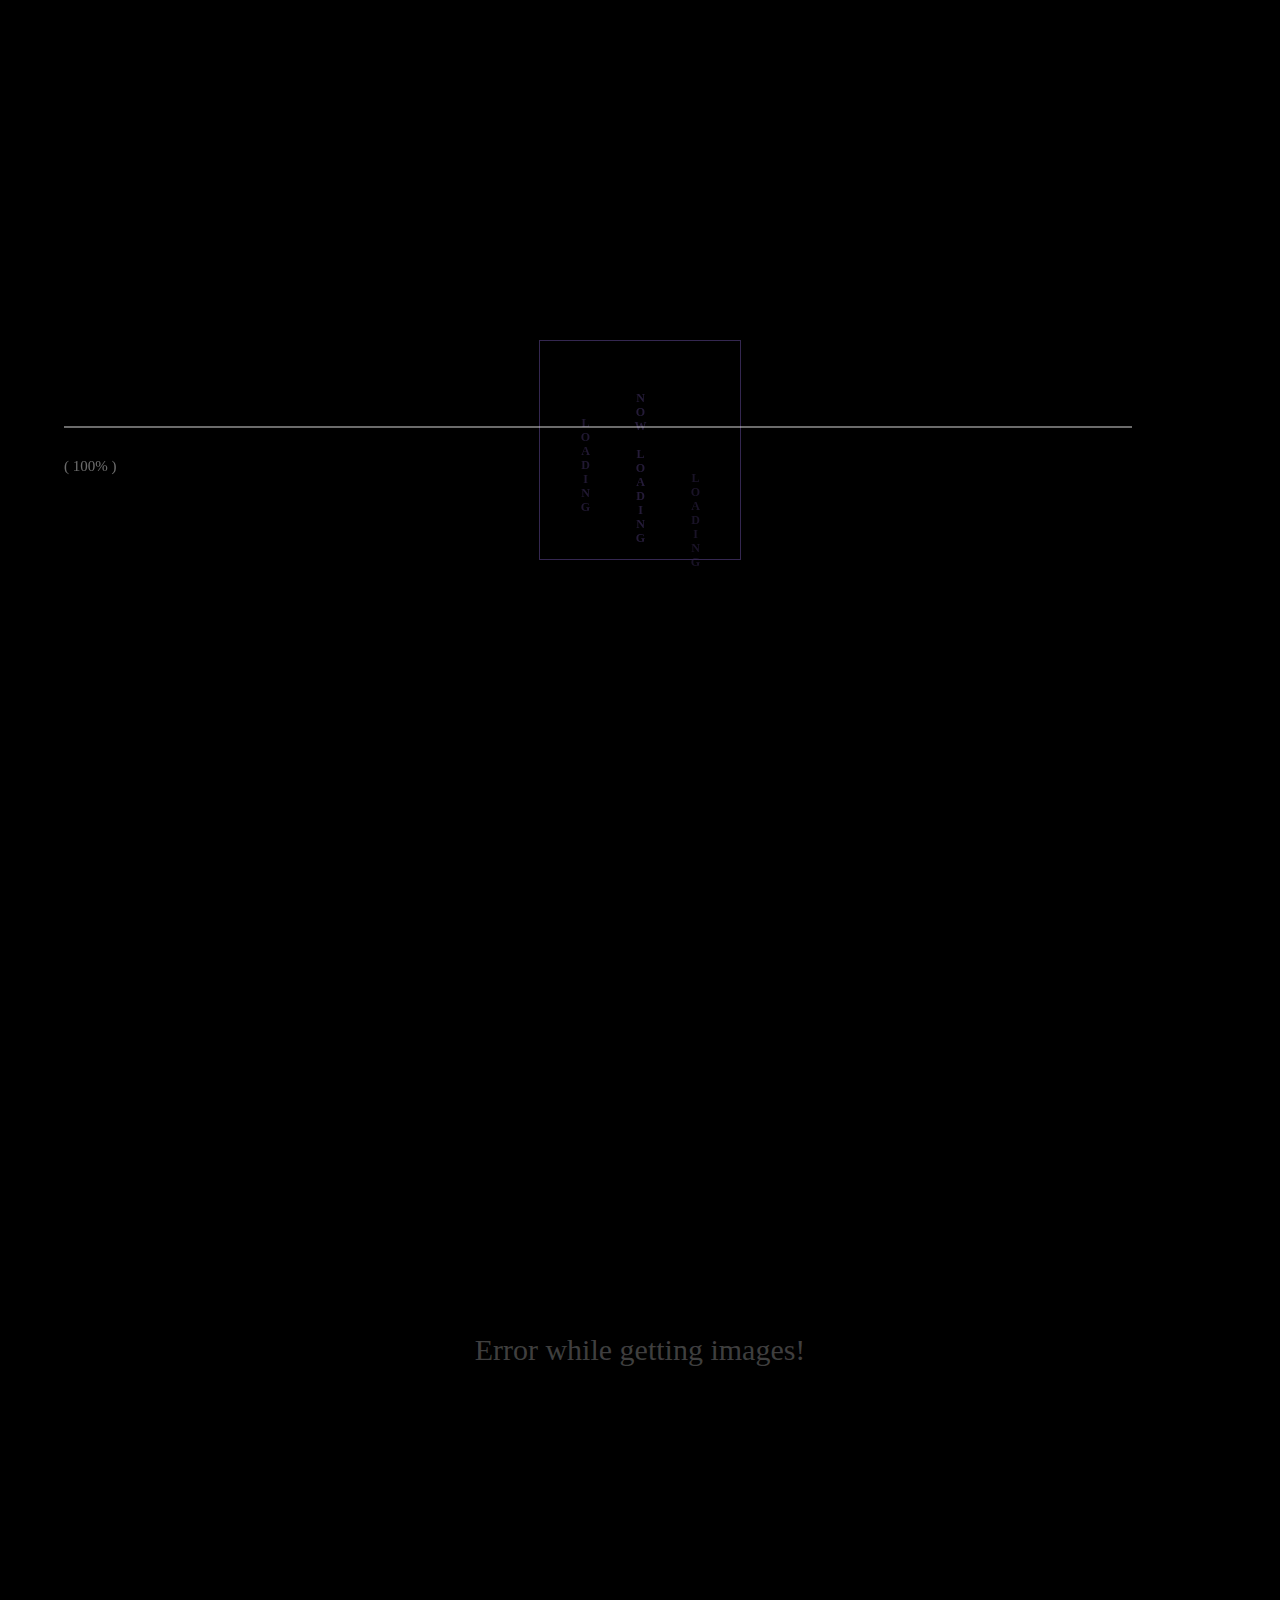
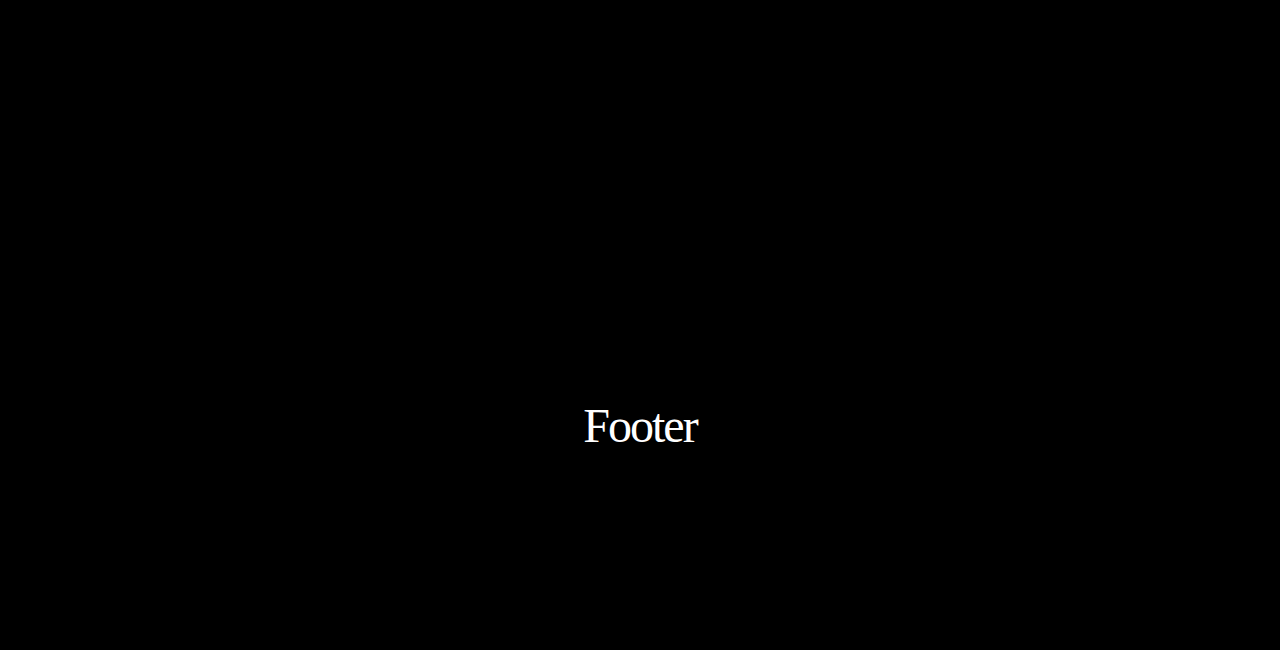
<file: index.html>
<!DOCTYPE html>
<html lang="en">

<head>
    <meta charset="UTF-8">
    <meta name="viewport" content="width=device-width, initial-scale=1.0">
    <title>Image Animation</title>
    <link href="css/style.css" rel="stylesheet">
</head>

<body class="body">
    

    <div class="container-loader">
        <div class="loader">
            <div class="container-bar">
                <div id="bar"></div>
                <div id="percent">0%</div>
            </div>
            <div class="content-loader-text">
                <h1>loading</h1>
                <h1>now loading</h1>
                <h1>loading</h1>
            </div>
        </div>
    </div>

    <!-- https://codepen.io/jenishhrestha/full/mdGOLeY -->

    <section class="hero">
        <h1 style="opacity: 1;">tst tst tst <br> tst tst</h1>
    </section>

    <section class="slider_section">
        <div id="slider" class="slider"></div>
    </section>

    <section class="footer">
        <h1>Footer</h1>
    </section>

    <script src="js/gsap.min.js"></script>
    <script src="js/ScrollTrigger.min.js"></script>
    <script src="js/custom.js"></script>
</body>

</html>
</file>
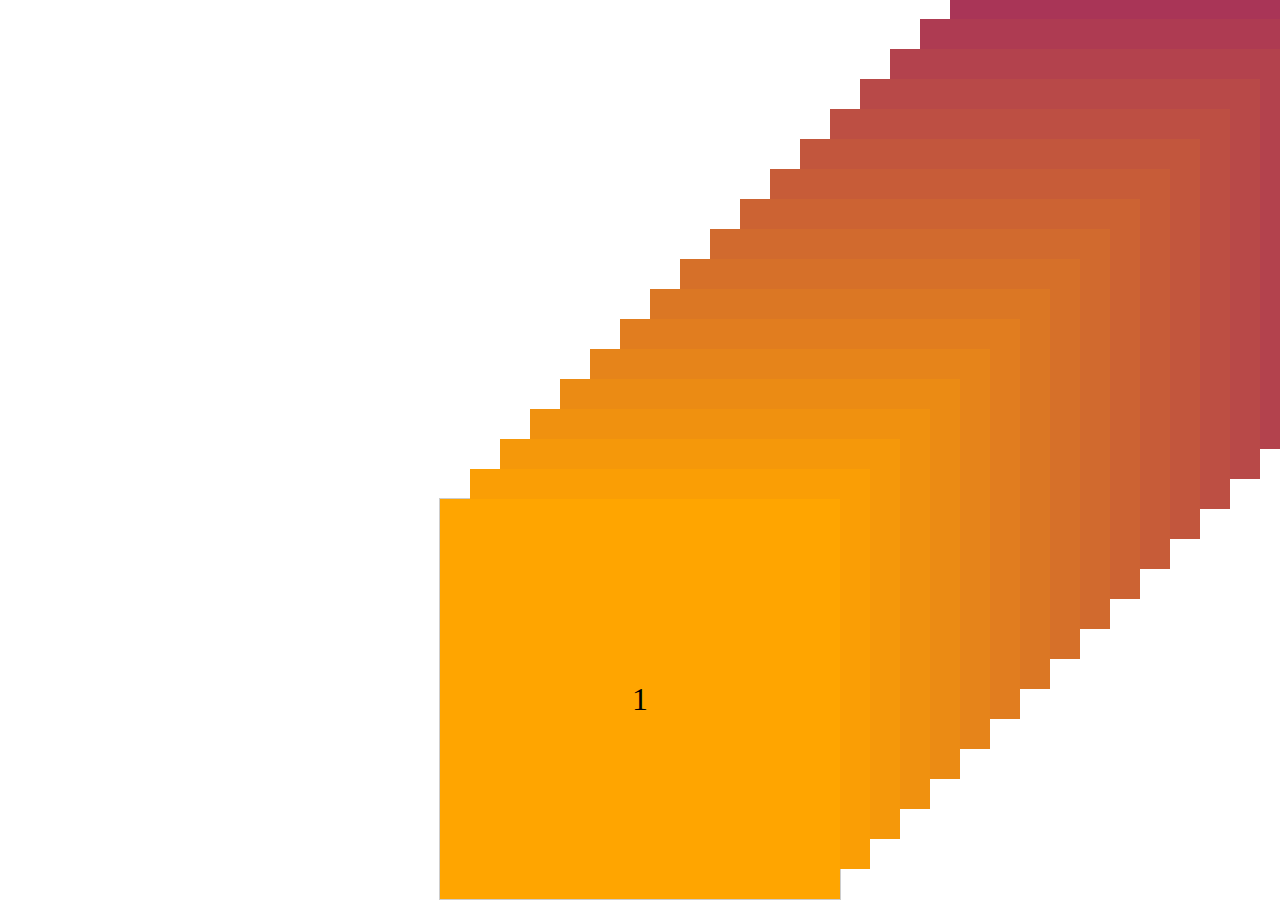
<file: test.html>
<!DOCTYPE html>
<html lang="en">

<head>
    <meta charset="UTF-8">
    <meta name="viewport" content="width=device-width, initial-scale=1.0">
    <title>Image Animation</title>
    <!-- <link href="css/style.css" rel="stylesheet"> -->
    <style>
        * {
            padding: 0;
            margin: 0;
        }

        body {
            overflow: hidden;
        }

        .slider_items_section {
            display: flex;
            justify-content: center;
            align-items: flex-end;
            width: 100vw;
            height: 100vh;
        }

        .slider_item {
            position: relative;
            width: 400px;
            height: 400px;
            border: 1px solid #ccc;
            /* perspective: 100px; */
        }

        .item {
            position: absolute;
            width: 400px;
            height: 400px;
            display: flex;
            justify-content: center;
            align-items: center;
            font-size: 2rem;
            background-color: blue;
            /* transition: all 0.6s ease;  */
        }

        .item[data-key="0"] {
            background-color: pink;
        }

        .item[data-key="1"] {
            background-color: rgba(100, 255, 100, 1);
        }

        .item[data-key="2"] {
            background-color: rgba(100, 100, 255, 1);
        }
    </style>
</head>

<body>

    <section class="slider_items_section">
        <div class="slider_item">
            <div class="item">1</div>
            <div class="item">2</div>
            <div class="item">3</div>
            <div class="item">4</div>
            <div class="item">5</div>
            <div class="item">1</div>
            <div class="item">2</div>
            <div class="item">3</div>
            <div class="item">4</div>
            <div class="item">5</div>
            <div class="item">1</div>
            <div class="item">2</div>
            <div class="item">3</div>
            <div class="item">4</div>
            <div class="item">5</div>
            <div class="item">1</div>
            <div class="item">2</div>
            <div class="item">3</div>
            <div class="item">4</div>
            <div class="item">5</div>
            <div class="item">1</div>
            <div class="item">2</div>
            <div class="item">3</div>
            <div class="item">4</div>
            <div class="item">5</div>
        </div>
    </section>


    <script src="js/gsap.min.js"></script>
    <script src="js/ScrollTrigger.min.js"></script>
    <!-- <script src="js/custom.js"></script> -->

    <script>
        // ⚙️ Setup ---------------------- //

        console.clear(); // Start with a clean console on refesh
        // ⚙️ Setup ---------------------- //

        const items = document.querySelectorAll(".item");
        const color = gsap.utils.interpolate(["orange", "purple"]);
        const map = gsap.utils.mapRange(0, items.length, 0, 1);
        const offset = 30;

        gsap.set(items, {
            backgroundColor: (index) => color(map(index)),
            x: (index) => offset * index,
            y: (index) => -offset * index,
            zIndex: (index) => items.length - index
        });
        // END ⚙️ Setup ------------------ //

        function diagonalLoop(items) {
            let totalItems = items.length;
            let currentItem = 0;

            function updatePositions() {
                for (let i = 0; i < totalItems; i++) {
                    let itemIndex = (currentItem + i) % totalItems;
                    let item = items[itemIndex];
                    gsap.to(item, {
                        x: offset * i,
                        y: -offset * i,
                        transformOrigin: "left bottom",

                        zIndex: totalItems - i,
                        scale: 1,
                        opacity: 1
                    });
                }
            }

            function moveToNext() {
                const movingItem = items[currentItem];

                gsap.to(movingItem, {
                    scale: 0,
                    transformOrigin: "left bottom",
                    opacity: 0,
                    // y: "+=30",
                    // x: "-=30",
                    y: 30,
                    x: -30,
                    overwrite: true,
                    duration: 0.2,
                    onComplete: () => {
                        currentItem = (currentItem + 1) % totalItems;
                        updatePositions(movingItem);
                    }
                });
                // currentItem = (currentItem + 1) % totalItems;
                // updatePositions();
            }

            // setInterval(moveToNext, 2000); // Jeder 2 Sekunden
            window.addEventListener("scroll", () => {
                moveToNext();
            });
            updatePositions();
        }

        document.addEventListener("DOMContentLoaded", function () {
            diagonalLoop(items);
        });

    </script>
</body>

</html>
</file>
<file: css/style.css>
* {
    margin: 0;
    padding: 0;
    box-sizing: border-box;
}

body {
    width: 100vw;
    height: 100vh;
    overflow: hidden auto;
    background-color: #000;
}

/* loader css start */
.container-loader {
    position: absolute;
    top: 0;
    left: 0;
    display: flex;
    justify-content: center;
    align-items: center;
    width: 100vw;
    height: 100vh;
    overflow: hidden;
    z-index: 9999;
}

.container-loader .loader {
    display: flex;
    flex-direction: column;
    justify-content: center;
    align-items: center;
    position: relative;
    background-color: #000000;
    width: 100%;
    height: 100%;
    padding: 0 5vw;
}

.container-loader .loader .container-bar {
    display: flex;
    flex-direction: column;
    justify-content: center;
    align-items: flex-center;
    height: 10%;
    width: 100%;
    z-index: 50;
}

.container-loader .loader .container-bar #percent {
    color: white;
    margin: 30px 0 0 0;
    font-size: 15px;
}

.container-loader .loader .container-bar #bar {
    width: 60%;
    width: 0%;
    padding: 1px 0px;
    background-color: white;
}

.container-loader .loader .content-loader-text {
    display: flex;
    position: absolute;
    top: 50%;
    left: 50%;
    transform: translate(-50%, -50%);
    justify-content: center;
    align-items: center;
    text-transform: uppercase;
    border: 1px solid #342750;
    padding: 10px;
}

.container-loader .loader .content-loader-text h1 {
    writing-mode: vertical-lr;
    text-orientation: upright;
    font-size: 12px;
    margin: 0 20px;
    transform: translateY(40%);
    opacity: 0;
    color: #342750;
}

.container-loader .loader .content-loader-text h1:nth-child(3) {
    margin-top: 100px;
}

/* loader css end */


.slider_section .slider .error_card {
    display: flex;
    align-items: center;
    justify-content: center;
    padding: 20px;
    text-align: center;
}

.slider_section .slider .error_card p {
    color: rgba(255, 255, 255, 0.25);
    font-size: 30px;
}




.slider_section .card {
    width: 100vw;
    max-width: 100%;
    height: 100vh;
}

.slider_section .card:last-child {
    position: relative;
}

.slider_section .card .card_inner {
    position: absolute;
    top: 50%;
    left: 50%;
    transform: translate(-50%, -50%);
    width: 1000px;
    height: 700px;
}

.slider_section .card .card_inner img {
    width: 100%;
    height: 100%;
    object-fit: cover;
}

.footer {
    width: 100%;
    height: 50vh;
    display: flex;
    justify-content: center;
    align-items: center;
    color: #fff;
}

.footer h1 {
    font-size: 48px;
    font-weight: 400;
    letter-spacing: -2px;
}

.hero {
    width: 100vw;
    max-width: 100%;
    height: 100vh;
}

.hero h1 {
    position: absolute;
    width: 100%;
    top: 50%;
    left: 50%;
    transform: translate(-50%, -50%);
    text-align: center;
    font-weight: 400;
    font-size: 200px;
    color: #fff;
    letter-spacing: -8px;
    list-style: 90%;
}
</file>
